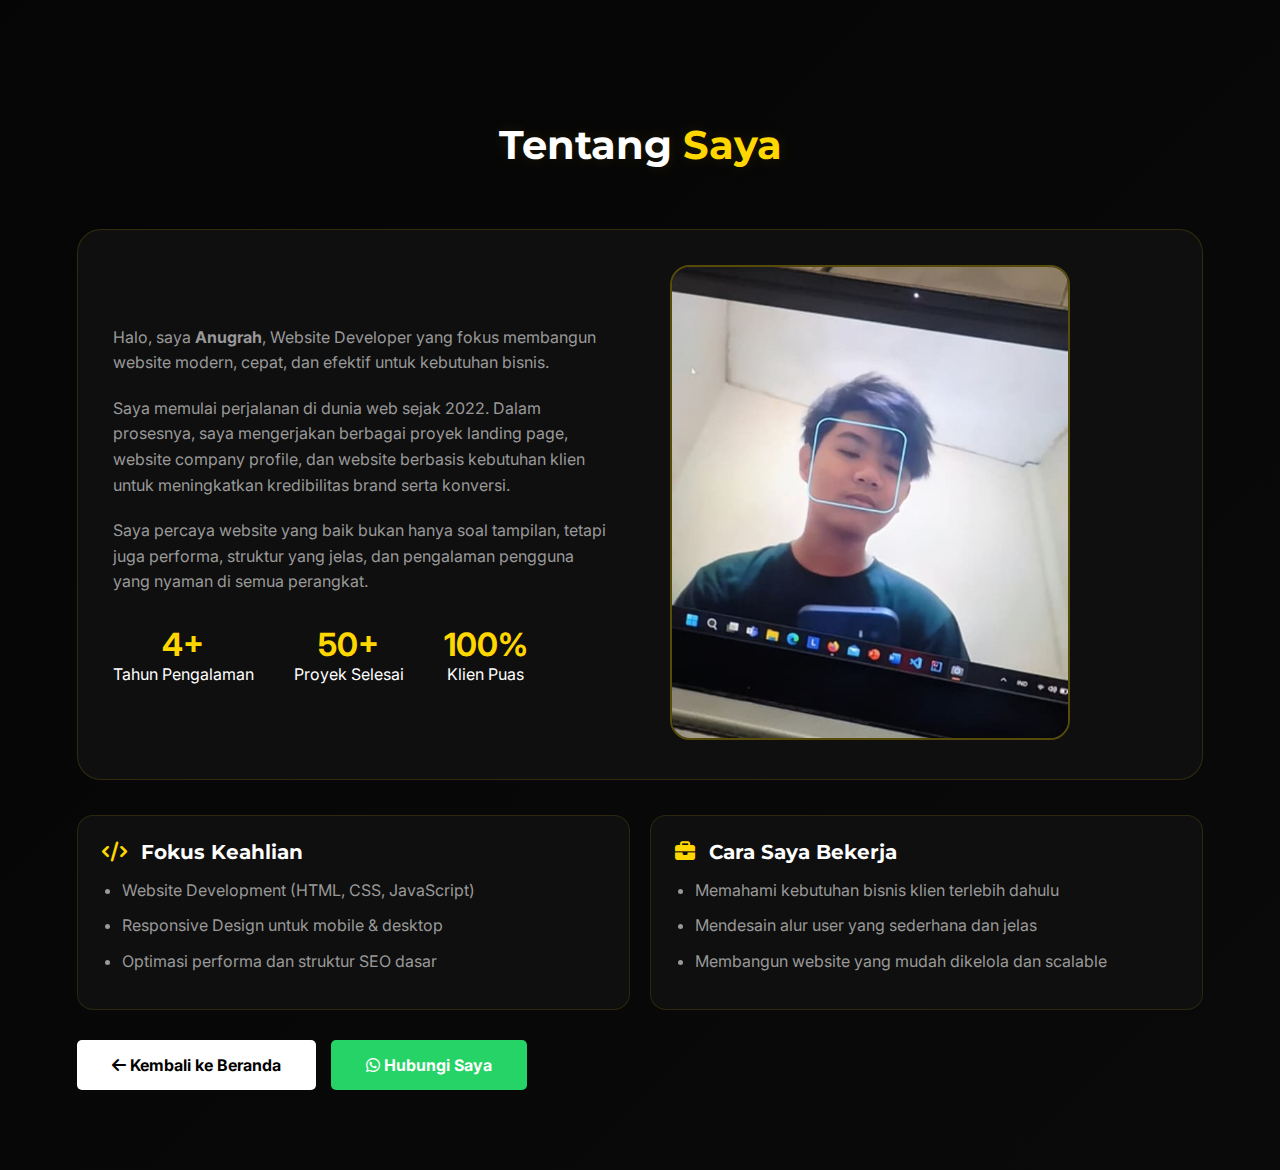
<file: about.html>
<!DOCTYPE html>
<html lang="id">
<head>
    <meta charset="UTF-8">
    <meta name="viewport" content="width=device-width, initial-scale=1.0">
    <title>About Me | Anugrah</title>
    <link rel="icon" type="image/jpeg" sizes="32x32" href="/img/logo.jpg">
    <link rel="icon" type="image/jpeg" sizes="192x192" href="img/logo.jpg">
    <link rel="apple-touch-icon" href="img/logo.jpg">
    <link rel="manifest" href="manifest.json">
    <link href="https://fonts.googleapis.com/css2?family=Montserrat:wght@700;900&family=Inter:wght@300;400;600&display=swap" rel="stylesheet">
    <link rel="stylesheet" href="https://cdnjs.cloudflare.com/ajax/libs/font-awesome/6.4.0/css/all.min.css">
    <link rel="stylesheet" href="style.css">
</head>
<body>
    <section class="about-page-main">
        <div class="container">
            <h1 class="section-title">Tentang <span>Saya</span></h1>

            <div class="about-content about-page-card">
                <div class="about-text">
                    <p>Halo, saya <strong>Anugrah</strong>, Website Developer yang fokus membangun website modern, cepat, dan efektif untuk kebutuhan bisnis.</p>
                    <p>Saya memulai perjalanan di dunia web sejak 2022. Dalam prosesnya, saya mengerjakan berbagai proyek landing page, website company profile, dan website berbasis kebutuhan klien untuk meningkatkan kredibilitas brand serta konversi.</p>
                    <p>Saya percaya website yang baik bukan hanya soal tampilan, tetapi juga performa, struktur yang jelas, dan pengalaman pengguna yang nyaman di semua perangkat.</p>
                    <div class="about-stats">
                        <div><strong>4+</strong> Tahun Pengalaman</div>
                        <div><strong>50+</strong> Proyek Selesai</div>
                        <div><strong>100%</strong> Klien Puas</div>
                    </div>
                </div>
                <div class="about-image">
                    <img src="img/foto.jpg" alt="Anugrah">
                </div>
            </div>

            <div class="about-detail-grid">
                <article class="about-detail-card">
                    <h3><i class="fa-solid fa-code"></i> Fokus Keahlian</h3>
                    <ul>
                        <li>Website Development (HTML, CSS, JavaScript)</li>
                        <li>Responsive Design untuk mobile & desktop</li>
                        <li>Optimasi performa dan struktur SEO dasar</li>
                    </ul>
                </article>

                <article class="about-detail-card">
                    <h3><i class="fa-solid fa-briefcase"></i> Cara Saya Bekerja</h3>
                    <ul>
                        <li>Memahami kebutuhan bisnis klien terlebih dahulu</li>
                        <li>Mendesain alur user yang sederhana dan jelas</li>
                        <li>Membangun website yang mudah dikelola dan scalable</li>
                    </ul>
                </article>
            </div>

            <div class="about-actions">
                <a href="index.html" class="btn-primary"><i class="fa-solid fa-arrow-left"></i> Kembali ke Beranda</a>
                <a href="https://wa.me/6281312194625" class="btn-wa"><i class="fa-brands fa-whatsapp"></i> Hubungi Saya</a>
            </div>
        </div>
    </section>
</body>
</html>
</file>
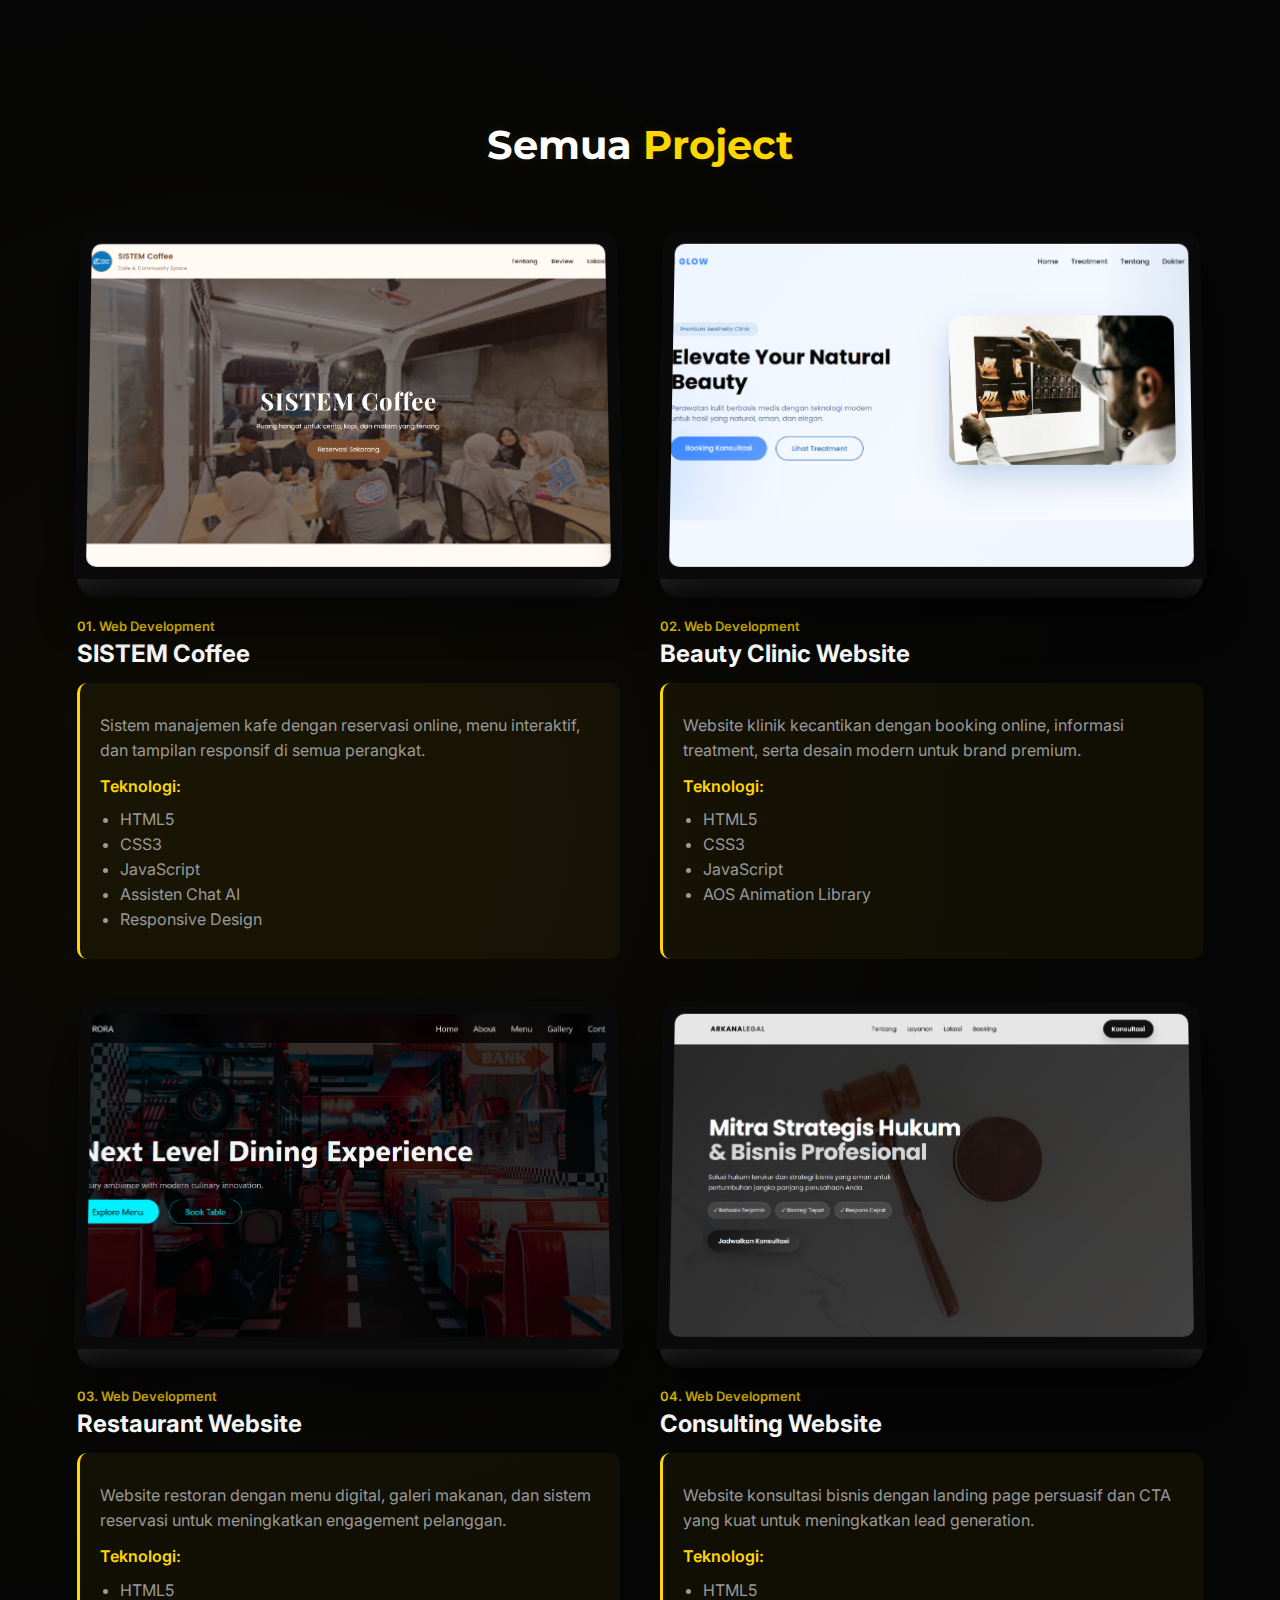
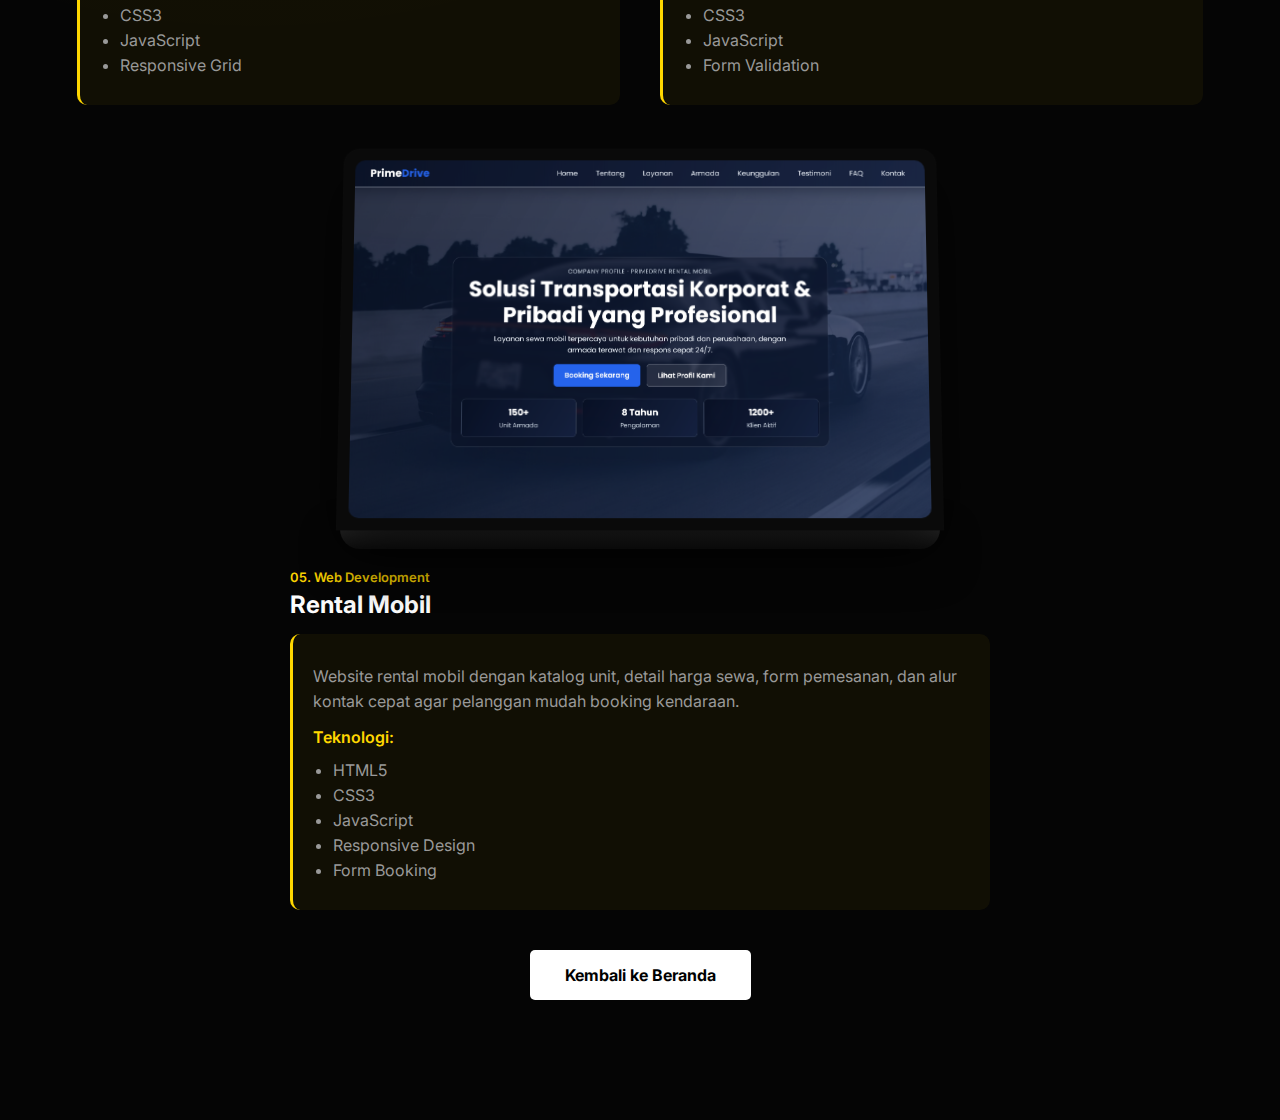
<file: project.html>
<!DOCTYPE html>
<html lang="id">
<head>
    <meta charset="UTF-8">
    <meta name="viewport" content="width=device-width, initial-scale=1.0">
    <title>Semua Project | Anugrah</title>
    <link rel="icon" type="image/jpeg" sizes="32x32" href="/img/logo.jpg">
    <link rel="icon" type="image/jpeg" sizes="192x192" href="img/logo.jpg">
    <link rel="apple-touch-icon" href="img/logo.jpg">
    <link rel="manifest" href="manifest.json">
    <link href="https://fonts.googleapis.com/css2?family=Montserrat:wght@700;900&family=Inter:wght@300;400;600&display=swap" rel="stylesheet">
    <link rel="stylesheet" href="https://cdnjs.cloudflare.com/ajax/libs/font-awesome/6.4.0/css/all.min.css">
    <link rel="stylesheet" href="style.css">
</head>
<body class="all-projects-page">

<section class="projects" id="all-projects">
    <h2 class="section-title">
        Semua <span>Project</span>
    </h2>

    <div class="project-list">
        <div class="project-item">
            <div class="laptop-mockup">
                <div class="laptop-screen">
                    <img src="img/project1.jpg" alt="SISTEM Coffee Preview">
                    <div class="p-overlay">
                        <a href="https://sistem-coffee.vercel.app/" target="_blank">
                            Lihat Detail <i class="fa-solid fa-arrow-up-right-from-square"></i>
                        </a>
                    </div>
                </div>
                <div class="laptop-base"></div>
            </div>
            <div class="p-info">
                <span>01. Web Development</span>
                <h3>SISTEM Coffee</h3>
                <div class="project-description">
                    <p>Sistem manajemen kafe dengan reservasi online, menu interaktif, dan tampilan responsif di semua perangkat.</p>
                    <p><strong>Teknologi:</strong></p>
                    <ul>
                        <li>HTML5</li><li>CSS3</li><li>JavaScript</li><li>Assisten Chat AI</li><li>Responsive Design</li>
                    </ul>
                </div>
            </div>
        </div>

        <div class="project-item">
            <div class="laptop-mockup">
                <div class="laptop-screen">
                    <img src="img/project2.jpg" alt="Beauty Clinic Website Preview">
                    <div class="p-overlay">
                        <a href="https://klinik-preview.vercel.app/" target="_blank">
                            Lihat Detail <i class="fa-solid fa-arrow-up-right-from-square"></i>
                        </a>
                    </div>
                </div>
                <div class="laptop-base"></div>
            </div>
            <div class="p-info">
                <span>02. Web Development</span>
                <h3>Beauty Clinic Website</h3>
                <div class="project-description">
                    <p>Website klinik kecantikan dengan booking online, informasi treatment, serta desain modern untuk brand premium.</p>
                    <p><strong>Teknologi:</strong></p>
                    <ul>
                        <li>HTML5</li><li>CSS3</li><li>JavaScript</li><li>AOS Animation Library</li>
                    </ul>
                </div>
            </div>
        </div>

        <div class="project-item">
            <div class="laptop-mockup">
                <div class="laptop-screen">
                    <img src="img/project3.jpg" alt="Restaurant Website Preview">
                    <div class="p-overlay">
                        <a href="https://preview-resto.vercel.app/" target="_blank">
                            Lihat Detail <i class="fa-solid fa-arrow-up-right-from-square"></i>
                        </a>
                    </div>
                </div>
                <div class="laptop-base"></div>
            </div>
            <div class="p-info">
                <span>03. Web Development</span>
                <h3>Restaurant Website</h3>
                <div class="project-description">
                    <p>Website restoran dengan menu digital, galeri makanan, dan sistem reservasi untuk meningkatkan engagement pelanggan.</p>
                    <p><strong>Teknologi:</strong></p>
                    <ul>
                        <li>HTML5</li><li>CSS3</li><li>JavaScript</li><li>Responsive Grid</li>
                    </ul>
                </div>
            </div>
        </div>

        <div class="project-item">
            <div class="laptop-mockup">
                <div class="laptop-screen">
                    <img src="img/project4.jpg" alt="Consulting Website Preview">
                    <div class="p-overlay">
                        <a href="https://preview-konsultan.vercel.app/" target="_blank">
                            Lihat Detail <i class="fa-solid fa-arrow-up-right-from-square"></i>
                        </a>
                    </div>
                </div>
                <div class="laptop-base"></div>
            </div>
            <div class="p-info">
                <span>04. Web Development</span>
                <h3>Consulting Website</h3>
                <div class="project-description">
                    <p>Website konsultasi bisnis dengan landing page persuasif dan CTA yang kuat untuk meningkatkan lead generation.</p>
                    <p><strong>Teknologi:</strong></p>
                    <ul>
                        <li>HTML5</li><li>CSS3</li><li>JavaScript</li><li>Form Validation</li>
                    </ul>
                </div>
            </div>
        </div>

        <div class="project-item">
            <div class="laptop-mockup">
                <div class="laptop-screen">
                    <img src="img/project5.jpg" alt="Project 5 Preview">
                    <div class="p-overlay">
                        <a href="https://rental-mobil-pi.vercel.app/" target="_blank">
                            Lihat Detail <i class="fa-solid fa-arrow-up-right-from-square"></i>
                        </a>
                    </div>
                </div>
                <div class="laptop-base"></div>
            </div>
            <div class="p-info">
                <span>05. Web Development</span>
                <h3>Rental Mobil</h3>
                <div class="project-description">
                    <p>Website rental mobil dengan katalog unit, detail harga sewa, form pemesanan, dan alur kontak cepat agar pelanggan mudah booking kendaraan.</p>
                    <p><strong>Teknologi:</strong></p>
                    <ul>
                        <li>HTML5</li><li>CSS3</li><li>JavaScript</li><li>Responsive Design</li><li>Form Booking</li>
                    </ul>
                </div>
            </div>
        </div>
    </div>

    <div class="projects-actions">
        <a href="index.html#projects" class="btn-primary">Kembali ke Beranda</a>
    </div>
</section>

</body>
</html>
</file>
<file: style.css>
:root {
    --gold: #FFD700;
    --dark: #050505;
    --card: #0f0f0f;
    --text-dim: #999;
}

* {
    margin: 0;
    padding: 0;
    box-sizing: border-box;
}

body {
    background-color: var(--dark);
    background-image: radial-gradient(circle at 20% 30%, rgba(255,215,0,0.03), transparent 40%);
    color: white;
    font-family: 'Inter', sans-serif;
    overflow-x: hidden;
}

/* PARTICLES */
#particles-js {
    position: fixed;
    width: 100%;
    height: 100%;
    z-index: -1;
    top: 0;
}

/* HEADER */
header {
    display: flex;
    justify-content: space-between;
    align-items: center;
    padding: 25px 6%;
    position: fixed;
    width: 100%;
    z-index: 1000;
    background: rgba(5, 5, 5, 0.85);
    backdrop-filter: blur(10px);
}
.logo img {
    height: 48px;
    width: 48px;
    object-fit: cover;
    border-radius: 50%;
    border: 1px solid rgba(255,215,0,0.4);
    padding: 6px;
    background: #0f0f0f;
    box-shadow: 0 0 15px rgba(255,215,0,0.15);
    transition: 0.3s;
}

.logo img:hover {
    box-shadow: 0 0 25px rgba(255,215,0,0.4);
}

.logo {
    font-family: 'Montserrat';
    font-weight: 900;
    font-size: 24px;
    color: var(--gold);
}

.logo span {
    color: white;
}

nav a {
    color: white;
    text-decoration: none;
    margin-left: 20px;
    font-weight: 500;
    font-size: 13px;
    transition: 0.3s;
    white-space: nowrap;
}

nav {
    display: flex;
    align-items: center;
}

nav a:hover {
    color: var(--gold);
}

.nav-btn {
    background: var(--gold);
    color: black !important;
    padding: 10px 25px;
    border-radius: 5px;
    font-weight: 700;
}

.lang-btn {
    background: rgba(255,215,0,0.1);
    color: var(--gold);
    border: 1px solid var(--gold);
    padding: 10px 15px;
    border-radius: 5px;
    cursor: pointer;
    font-weight: 700;
    transition: all 0.3s ease;
    margin-left: 10px;
    flex-shrink: 0;
}

.lang-btn:hover {
    background: var(--gold);
    color: var(--dark);
}

/* HERO */
.hero {
    min-height: 100vh;
    display: flex;
    align-items: center;
    padding: 120px 6%;
}

.hero-layout {
    display: grid;
    grid-template-columns: 1.2fr 0.8fr;
    gap: 50px;
    align-items: center;
}

.hero-badge {
    border: 1px solid var(--gold);
    color: var(--gold);
    display: inline-block;
    padding: 6px 18px;
    border-radius: 50px;
    font-size: 11px;
    margin-bottom: 25px;
    text-transform: uppercase;
    letter-spacing: 1px;
}

.hero h1 {
    font-family: 'Montserrat';
    font-size: 80px;
    line-height: 1;
    margin-bottom: 20px;
    animation: goldGlow 4s ease-in-out infinite;
}

.hero h1 span {
    color: transparent;
    -webkit-text-stroke: 1.5px var(--gold);
    opacity: 0.9;
}

.hero p {
    color: var(--text-dim);
    font-size: 18px;
    max-width: 500px;
    margin-bottom: 40px;
}

/* GOLD GLOW */
@keyframes goldGlow {
    0% { text-shadow: 0 0 10px rgba(255,215,0,0.05); }
    50% { text-shadow: 0 0 25px rgba(255,215,0,0.2); }
    100% { text-shadow: 0 0 10px rgba(255,215,0,0.05); }
}

/* MINI PROOF */
.mini-proof {
    display: flex;
    gap: 15px;
    margin-top: 20px;
    flex-wrap: wrap;
}

.mini-proof span {
    font-size: 12px;
    color: var(--gold);
    border: 1px solid rgba(255,215,0,0.3);
    padding: 6px 15px;
    border-radius: 50px;
}

/* CTA */
.cta-group {
    display: flex;
    gap: 20px;
}

.btn-primary {
    background: white;
    color: black;
    text-decoration: none;
    padding: 15px 35px;
    border-radius: 5px;
    font-weight: 700;
    transition: 0.3s;
}

.btn-primary:hover {
    transform: translateY(-3px);
    box-shadow: 0 10px 25px rgba(255,215,0,0.2);
}

.btn-wa {
    background: #25D366;
    color: white;
    text-decoration: none;
    padding: 15px 35px;
    border-radius: 5px;
    font-weight: 700;
    transition: 0.3s;
}

.btn-wa:hover {
    transform: translateY(-3px);
}

/* IMAGE */
.hero-image-wrapper {
    position: relative;
}

.image-border {
    border: 1px solid var(--gold);
    padding: 15px;
    border-radius: 30px;
    transition: 0.5s;
}

.profile-img {
    width: 100%;
    border-radius: 20px;
    filter: grayscale(100%);
    transition: 0.5s;
}

.hero-image-wrapper:hover .profile-img {
    filter: grayscale(0%);
    transform: scale(1.02);
}

.hero-image-wrapper:hover .image-border {
    border-color: white;
    box-shadow: 0 0 30px rgba(255,215,0,0.2);
}

.floating-card {
    position: absolute;
    bottom: 20px;
    left: -20px;
    background: white;
    color: black;
    padding: 15px 25px;
    border-radius: 10px;
    display: flex;
    align-items: center;
    gap: 10px;
    font-weight: 700;
    box-shadow: 0 10px 30px rgba(0,0,0,0.5);
}

.floating-card i {
    color: #25D366;
}

/* SECTION TITLE */
.section-title {
    font-family: 'Montserrat';
    font-size: 40px;
    margin-bottom: 60px;
    text-align: center;
    text-shadow: 0 0 15px rgba(255,215,0,0.1);
}

.section-title span {
    color: var(--gold);
}

/* EXPERTISE */
.expertise {
    padding: 120px 6%;
}

.expertise-grid {
    display: grid;
    grid-template-columns: repeat(3, 1fr);
    gap: 40px;
    margin-top: 60px;
}

.expert-card {
    background: var(--card);
    padding: 50px 40px;
    border-radius: 25px;
    border: 1px solid rgba(255,215,0,0.1);
    transition: 0.4s;
}

.expert-card i {
    font-size: 28px;
    color: var(--gold);
    margin-bottom: 20px;
}

.expert-card h3 {
    font-family: 'Montserrat';
    margin-bottom: 15px;
}

.expert-card p {
    color: var(--text-dim);
    line-height: 1.6;
}

.expert-card:hover {
    transform: translateY(-10px);
    border-color: var(--gold);
    box-shadow: 0 0 30px rgba(255,215,0,0.1);
}

/* PROJECTS */
.projects {
    padding: 120px 6%;
}

.project-list {
    display: grid;
    grid-template-columns: 1fr 1fr;
    gap: 40px;
}

.project-item {
    display: flex;
    flex-direction: column;
    height: 100%;
}

.projects-actions {
    display: flex;
    justify-content: center;
    margin-top: 40px;
}

.p-img {
    position: relative;
    border-radius: 20px;
    overflow: hidden;
    height: 400px;
    background: var(--card);
}

.p-img img {
    width: 100%;
    height: 100%;
    object-fit: cover;
    transition: 0.5s;
}

.project-item:hover .p-img img {
    transform: scale(1.1);
}
.project-item:hover .p-overlay {
    opacity: 1;
}

.p-overlay a {
    color: white;
    text-decoration: none;
    border: 1px solid white;
    padding: 10px 20px;
    border-radius: 50px;
}

.p-info {
    margin-top: 20px;
    display: flex;
    flex-direction: column;
    flex: 1;
}

.p-info span {
    color: var(--gold);
    font-size: 13px;
    font-weight: 600;
}

.p-info h3 {
    font-size: 24px;
    margin-top: 5px;
}

/* DIVIDER */
.section-divider {
    height: 1px;
    width: 100%;
    background: linear-gradient(to right, transparent, rgba(255,215,0,0.3), transparent);
    margin: 100px 0;
}

/* CONTACT */
.contact-section {
    padding: 120px 6%;
    text-align: center;
}

.contact-content {
    background: var(--card);
    border: 1px solid rgba(255,255,255,0.05);
    padding: 80px 40px;
    border-radius: 40px;
}

.contact-content h2 {
    font-family: 'Montserrat';
    font-size: 40px;
    margin-bottom: 10px;
}

.contact-content h2 span {
    display: block;
    color: var(--gold);
}

.contact-btns {
    display: flex;
    justify-content: center;
    gap: 20px;
    margin-top: 40px;
}

.c-btn {
    text-decoration: none;
    color: white;
    border: 1px solid white;
    padding: 15px 40px;
    border-radius: 50px;
    font-weight: 700;
    transition: 0.3s;
}

.c-btn:hover {
    transform: scale(1.05);
}

.wa-btn {
    background: #25D366;
    border: none;
}

/* RESPONSIVE */
@media (max-width: 768px) {

    /* HEADER */
    header {
        padding: 12px 5%;
        align-items: center;
        justify-content: space-between;
        flex-direction: row;
        gap: 8px;
    }

    .logo img {
        height: 40px;
        width: 40px;
        padding: 4px;
    }

    nav {
        display: flex;
        flex-wrap: nowrap;
        justify-content: flex-end;
        align-items: center;
        gap: 8px;
        max-width: none;
        width: auto;
    }

    nav a {
        margin-left: 0;
        font-size: 12px;
    }

    .nav-btn {
        padding: 8px 16px;
        font-size: 12px;
    }

    /* HERO */
    .hero {
        padding: 100px 5% 60px 5%;
    }

    .hero-layout {
        grid-template-columns: 1fr;
        text-align: center;
        gap: 40px;
    }

    .hero h1 {
        font-size: 42px;
        line-height: 1.1;
    }

    .hero p {
        font-size: 15px;
        margin: 20px auto;
    }

    .hero-badge {
        font-size: 10px;
        padding: 5px 14px;
    }

    .cta-group {
        flex-direction: column;
        align-items: center;
        gap: 15px;
    }

    .btn-primary,
    .btn-wa {
        width: 100%;
        text-align: center;
        padding: 14px;
    }

    /* IMAGE */
    .image-border {
        padding: 10px;
    }

    .profile-img {
        border-radius: 15px;
    }

    .floating-card {
        position: relative;
        left: 0;
        bottom: 0;
        margin-top: 20px;
        transform: none;
        justify-content: center;
    }

    /* EXPERTISE */
    .expertise {
        padding: 80px 5%;
    }

    .expertise-grid {
        grid-template-columns: 1fr;
        gap: 25px;
    }

    .expert-card {
        padding: 35px 25px;
    }

    /* PROJECT */
    .projects {
        padding: 80px 5%;
    }

    .project-list {
        grid-template-columns: 1fr;
        gap: 30px;
    }

    .projects-actions {
        margin-top: 30px;
    }

    .p-info h3 {
        font-size: 20px;
    }

    /* PERBAIKI SECTION STATS */
    .project-stats {
        flex-direction: column;
        gap: 15px;
        margin-top: 30px;
        margin-bottom: 20px;
    }

    .project-stats div {
        padding: 15px 0;
    }

    .project-stats h3 {
        font-size: 24px;
        margin-bottom: 5px;
    }

    .project-stats p {
        font-size: 13px;
    }

    .project-footer {
        margin-top: 25px;
        padding: 0 10px;
    }

    .project-footer p {
        font-size: 14px;
        line-height: 1.6;
    }

    .contact-section {
        padding: 80px 5%;
    }

    .contact-content {
        padding: 50px 25px;
        border-radius: 25px;
    }

    .contact-content h2 {
        font-size: 28px;
    }

    .contact-btns {
        flex-direction: column;
        gap: 15px;
    }

    .c-btn {
        width: 100%;
        text-align: center;
    }
}

.project-stats div {
    background: #0f0f0f;
    border: 1px solid rgba(255,215,0,0.1);
    border-radius: 15px;
    padding: 20px;
    transition: 0.3s;
}

.project-stats div:hover {
    border-color: #FFD700;
}
.project-footer {
    text-align: center;
    margin-top: 60px;
    max-width: 700px;
    margin-left: auto;
    margin-right: auto;
}

.project-footer p {
    color: var(--text-dim);
    line-height: 1.8;
    font-size: 16px;
}
.project-stats {
    display: flex;
    justify-content: center;
    gap: 80px;
    margin-top: 70px;
    text-align: center;
}

.project-stats h3 {
    font-family: 'Montserrat';
    font-size: 32px;
    color: var(--gold);
}

.project-stats p {
    font-size: 14px;
    color: var(--text-dim);
    margin-top: 5px;
}

@media (max-width:768px) {
    .project-stats {
        flex-direction: column;
        gap: 30px;
    }
}

@media (min-width: 769px) {
    .all-projects-page .project-list .project-item:last-child:nth-child(odd) {
        grid-column: 1 / -1;
        max-width: 700px;
        margin: 0 auto;
    }
}
.lang-btn {
    background: transparent;
    border: 1px solid gold;
    color: gold;
    padding: 6px 12px;
    border-radius: 20px;
    cursor: pointer;
    margin-left: 10px;
    margin-right: 0;
    transition: 0.3s;
    flex-shrink: 0;
}

.lang-btn:hover {
    background: gold;
    color: black;
}

@media (max-width: 768px) {
    nav a,
    .nav-btn,
    .lang-btn {
        flex: 0 0 auto;
    }

    .lang-btn {
        margin-left: 0;
    }
}
/* ===============================
   LAPTOP MOCKUP CLEAN VERSION
================================ */

.laptop-mockup {
    width: 100%;
    max-width: 600px;
    margin: auto;
    perspective: 1500px;
    transition: 0.4s ease;
}

.laptop-screen {
    position: relative;
    background: #0a0a0a;
    padding: 12px;
    border-radius: 16px 16px 0 0;
    box-shadow: 0 25px 60px rgba(0,0,0,0.7);
    transform: rotateX(6deg);
    overflow: hidden;
}

.laptop-screen img {
    width: 100%;
    aspect-ratio: 16 / 10;
    object-fit: cover;
    display: block;
    border-radius: 10px;
    transition: 0.4s ease;
}

.laptop-base {
    height: 20px;
    background: linear-gradient(to bottom, #2a2a2a, #0f0f0f);
    border-radius: 0 0 20px 20px;
    box-shadow: 0 15px 40px rgba(0,0,0,0.6);
}

/* Hover */
.laptop-mockup:hover {
    transform: translateY(-12px);
}

.laptop-mockup:hover .laptop-screen img {
    transform: scale(1.05);
}

/* Overlay */
.p-overlay {
    position: absolute;
    inset: 0;
    background: rgba(0,0,0,0.7);
    display: flex;
    align-items: center;
    justify-content: center;
    opacity: 0;
    transition: 0.3s ease;
}

.laptop-screen:hover .p-overlay {
    opacity: 1;
}

.p-overlay a {
    background: var(--gold);
    color: black;
    padding: 12px 22px;
    border-radius: 40px;
    font-weight: 700;
    text-decoration: none;
    transition: 0.3s;
}

.p-overlay a:hover {
    transform: scale(1.05);
}
.footer {
    background: #0d0d0d;
    color: #aaa;
    padding: 60px 20px 20px;
    border-top: 1px solid rgba(255,215,0,0.2);
}

.footer-container {
    max-width: 1200px;
    margin: auto;
    display: grid;
    grid-template-columns: repeat(auto-fit, minmax(250px, 1fr));
    gap: 40px;
}

.footer-brand img {
    height: 40px;
    margin-bottom: 15px;
}

.footer h4 {
    color: gold;
    margin-bottom: 15px;
}

.footer a {
    display: block;
    color: #aaa;
    text-decoration: none;
    margin-bottom: 8px;
    transition: 0.3s;
}

.footer a:hover {
    color: gold;
}

.footer-bottom {
    text-align: center;
    margin-top: 40px;
    padding-top: 20px;
    border-top: 1px solid rgba(255,215,0,0.1);
    font-size: 14px;
    color: #777;
}
.footer-brand img {
    width: 70px;
    height: 70px;
    object-fit: cover;
    border-radius: 50%;
    border: 1px solid rgba(255,215,0,0.4);
    padding: 6px;
    background: #0f0f0f;
    box-shadow: 0 0 20px rgba(255,215,0,0.15);
    transition: 0.3s;
}

.footer-brand img:hover {
    box-shadow: 0 0 30px rgba(255,215,0,0.35);
    transform: scale(1.05);
}
/* ===============================
   FOOTER MOBILE FIX
================================ */

@media (max-width: 768px) {

    .footer-container {
        grid-template-columns: 1fr;   /* jadi 1 kolom */
        text-align: center;
        gap: 30px;
    }

    .footer-brand img {
        margin: 0 auto 15px auto;
        display: block;
    }

    .footer-links,
    .footer-contact {
        text-align: center;
    }

    .footer a {
        margin-bottom: 10px;
        font-size: 14px;
    }

    .footer-bottom {
        font-size: 12px;
        padding-top: 15px;
        margin-top: 30px;
    }
}

/* ABOUT ME */
.about-me {
    padding: 100px 6%;
    background: linear-gradient(135deg, var(--dark) 0%, #0a0a0a 100%);
}

.about-content {
    display: grid;
    grid-template-columns: 1fr 1fr;
    gap: 60px;
    align-items: center;
}

.about-text p {
    margin-bottom: 20px;
    line-height: 1.6;
    color: var(--text-dim);
}

.about-stats {
    display: flex;
    gap: 40px;
    margin-top: 30px;
}

.about-actions {
    display: flex;
    gap: 15px;
    margin-top: 30px;
    flex-wrap: wrap;
}

.about-stats div {
    text-align: center;
}

.about-stats strong {
    font-size: 2rem;
    color: var(--gold);
    display: block;
}

.about-image img {
    width: 100%;
    max-width: 400px;
    border-radius: 20px;
    border: 2px solid rgba(255,215,0,0.3);
}

/* ABOUT PAGE */
.about-page-main {
    min-height: 100vh;
    padding: 120px 6% 80px;
    background: linear-gradient(135deg, var(--dark) 0%, #0a0a0a 100%);
}

.about-page-card {
    background: var(--card);
    border: 1px solid rgba(255,215,0,0.15);
    border-radius: 24px;
    padding: 35px;
}

.about-detail-grid {
    margin-top: 35px;
    display: grid;
    grid-template-columns: 1fr 1fr;
    gap: 20px;
}

.about-detail-card {
    background: var(--card);
    border: 1px solid rgba(255,215,0,0.12);
    border-radius: 16px;
    padding: 24px;
}

.about-detail-card h3 {
    font-family: 'Montserrat';
    font-size: 20px;
    margin-bottom: 14px;
}

.about-detail-card i {
    color: var(--gold);
    margin-right: 8px;
}

.about-detail-card ul {
    padding-left: 20px;
}

.about-detail-card li {
    color: var(--text-dim);
    margin-bottom: 10px;
    line-height: 1.6;
}

/* PROJECT DESCRIPTIONS */
.p-info p {
    margin: 15px 0;
    line-height: 1.5;
    color: var(--text-dim);
}

.p-info strong {
    color: var(--gold);
}

.project-description {
    background: rgba(255,215,0,0.05);
    padding: 20px;
    border-radius: 10px;
    margin-top: 15px;
    border-left: 3px solid var(--gold);
    flex: 1;
}

.project-description p {
    margin: 10px 0;
    line-height: 1.6;
}

.project-description strong {
    color: var(--gold);
    font-weight: 600;
}

.project-description ul {
    margin: 10px 0;
    padding-left: 20px;
}

.project-description li {
    margin-bottom: 5px;
    color: var(--text-dim);
}

/* TESTIMONIALS */
.testimonials {
    padding: 100px 6%;
    background: var(--dark);
}

.testimonials-grid {
    display: grid;
    grid-template-columns: repeat(auto-fit, minmax(300px, 1fr));
    gap: 30px;
    margin-top: 50px;
}

.testimonial-card {
    background: var(--card);
    padding: 30px;
    border-radius: 15px;
    border: 1px solid rgba(255,215,0,0.1);
    transition: transform 0.3s ease;
}

.testimonial-card:hover {
    transform: translateY(-5px);
}

.testimonial-content p {
    font-style: italic;
    margin-bottom: 20px;
    line-height: 1.6;
}

.testimonial-author {
    display: flex;
    align-items: center;
    gap: 15px;
}

.testimonial-author img {
    width: 50px;
    height: 50px;
    border-radius: 50%;
    object-fit: cover;
}

.testimonial-author h4 {
    margin-bottom: 5px;
    color: var(--gold);
}

.testimonial-author span {
    color: var(--text-dim);
    font-size: 14px;
}

/* SKILLS */
.skills {
    padding: 100px 6%;
    background: linear-gradient(135deg, #0a0a0a 0%, var(--dark) 100%);
}

.skills-grid {
    display: grid;
    grid-template-columns: repeat(auto-fit, minmax(150px, 1fr));
    gap: 30px;
    margin-top: 50px;
}

.skill-item {
    text-align: center;
    padding: 30px 20px;
    background: var(--card);
    border-radius: 15px;
    border: 1px solid rgba(255,215,0,0.1);
    transition: transform 0.3s ease;
}

.skill-item:hover {
    transform: translateY(-5px);
}

.skill-item i {
    font-size: 3rem;
    color: var(--gold);
    margin-bottom: 15px;
}

.skill-item h3 {
    margin-bottom: 10px;
}

.skill-item p {
    color: var(--text-dim);
    font-size: 14px;
}

/* EXPERIENCE */
.experience {
    padding: 100px 6%;
    background: var(--dark);
}

.experience-timeline {
    margin-top: 50px;
    position: relative;
}

.experience-timeline::before {
    content: '';
    position: absolute;
    left: 50%;
    top: 0;
    bottom: 0;
    width: 2px;
    background: var(--gold);
    transform: translateX(-50%);
}

.experience-item {
    margin-bottom: 50px;
    position: relative;
}

.experience-item:nth-child(even) .experience-content {
    margin-left: 50%;
    padding-left: 30px;
}

.experience-item:nth-child(odd) .experience-content {
    margin-right: 50%;
    padding-right: 30px;
    text-align: right;
}

.experience-date {
    position: absolute;
    left: 50%;
    top: 0;
    transform: translateX(-50%);
    background: var(--gold);
    color: var(--dark);
    padding: 5px 15px;
    border-radius: 20px;
    font-weight: 600;
    font-size: 14px;
}

.experience-content {
    background: var(--card);
    padding: 30px;
    border-radius: 15px;
    border: 1px solid rgba(255,215,0,0.1);
    margin-top: 30px;
}

.experience-content h3 {
    color: var(--gold);
    margin-bottom: 5px;
}

.experience-content p {
    color: var(--text-dim);
    margin-bottom: 15px;
}

.experience-content ul {
    list-style: none;
    padding: 0;
}

.experience-content li {
    margin-bottom: 10px;
    position: relative;
    padding-left: 20px;
}

.experience-content li::before {
    content: '•';
    color: var(--gold);
    position: absolute;
    left: 0;
}

/* BLOG */
.blog {
    padding: 100px 6%;
    background: linear-gradient(135deg, var(--dark) 0%, #0a0a0a 100%);
}

.blog-grid {
    display: grid;
    grid-template-columns: repeat(auto-fit, minmax(300px, 1fr));
    gap: 30px;
    margin-top: 50px;
}

.blog-card {
    background: var(--card);
    border-radius: 15px;
    overflow: hidden;
    border: 1px solid rgba(255,215,0,0.1);
    transition: transform 0.3s ease;
}

.blog-card:hover {
    transform: translateY(-5px);
}

.blog-card img {
    width: 100%;
    height: 200px;
    object-fit: cover;
}

.blog-content {
    padding: 20px;
}

.blog-content h3 {
    margin-bottom: 10px;
    color: var(--gold);
}

.blog-content p {
    line-height: 1.5;
    color: var(--text-dim);
    margin-bottom: 15px;
}

.read-more {
    color: var(--gold);
    text-decoration: none;
    font-weight: 600;
    transition: color 0.3s ease;
}

.read-more:hover {
    color: white;
}

/* ENHANCED CONTACT */
.social-proof {
    margin-top: 20px;
    font-size: 14px;
    color: var(--text-dim);
}

.schedule-btn {
    background: var(--gold) !important;
    color: var(--dark) !important;
}

.schedule-btn:hover {
    background: #e6c200 !important;
}

/* RESPONSIVE */
@media (max-width: 768px) {
    .about-content {
        grid-template-columns: 1fr;
        gap: 30px;
    }

    .about-stats {
        flex-direction: column;
        gap: 18px;
    }

    .about-actions {
        flex-direction: column;
    }

    .about-page-main {
        padding: 100px 5% 60px;
    }

    .about-page-card {
        padding: 22px;
    }

    .about-detail-grid {
        grid-template-columns: 1fr;
    }
    
    .experience-timeline::before {
        left: 20px;
    }
    
    .experience-item:nth-child(even) .experience-content,
    .experience-item:nth-child(odd) .experience-content {
        margin: 0;
        padding: 30px 20px;
        text-align: left;
    }
    
    .experience-date {
        left: 20px;
        transform: none;
    }
}
</file>
